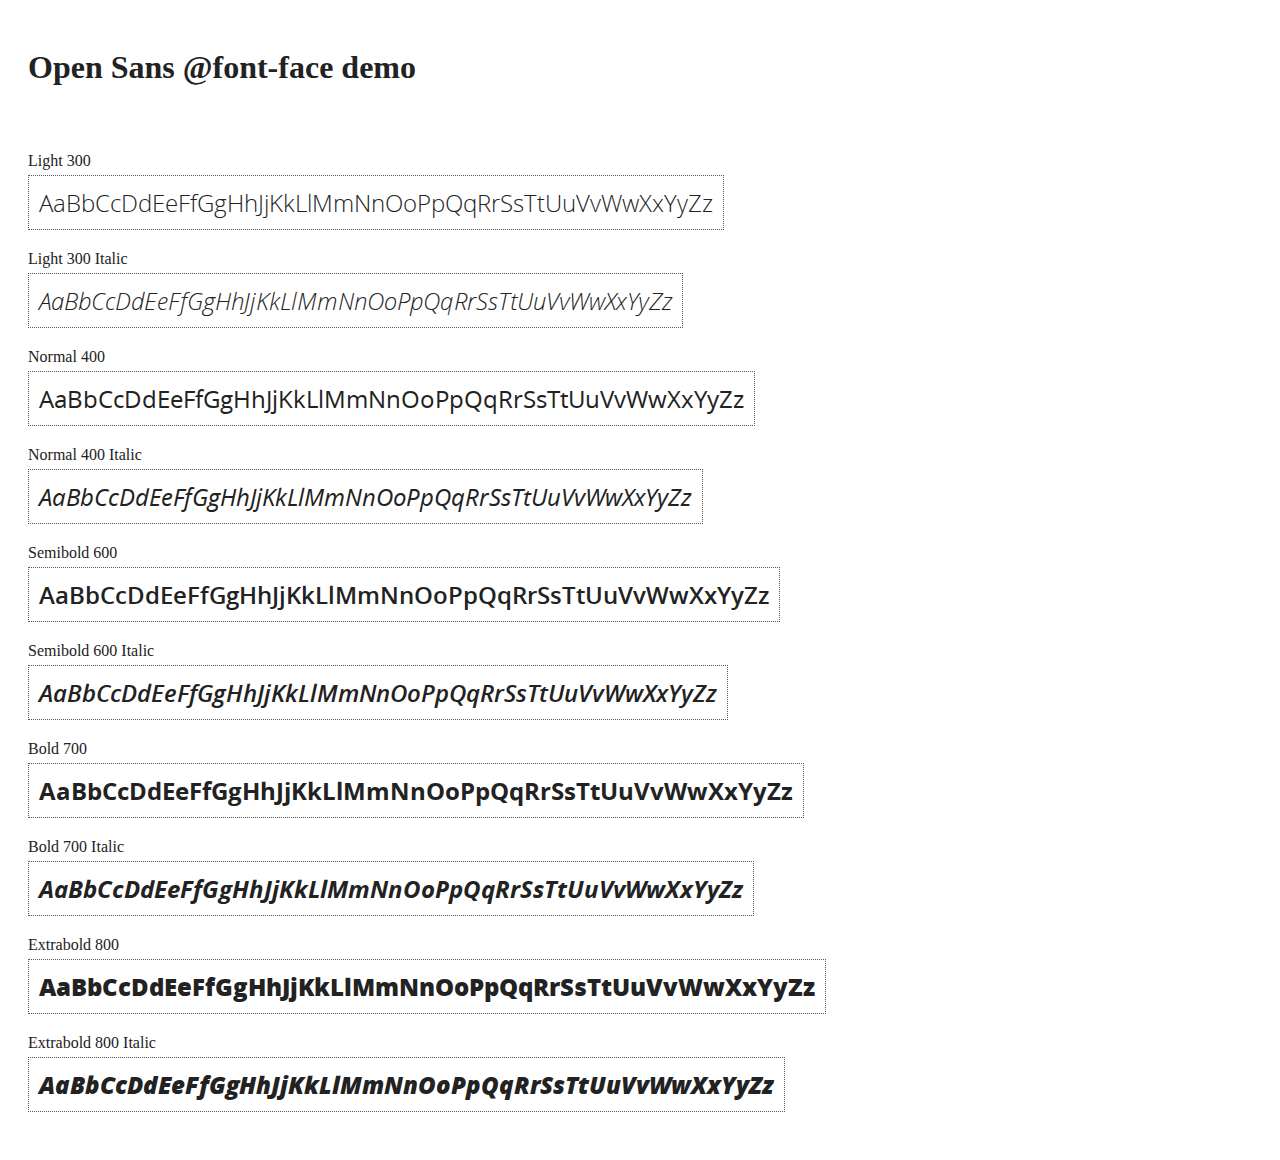
<file: PhotoWeb/PhotoS/Scripts/angular/angular-1.4.1/docs/components/open-sans-fontface-1.0.4/index.html>
<!DOCTYPE html>
<html>
	<head>
		<title>Open Sans @font-face demo</title>
		<meta charset="UTF-8" />
		<link rel="stylesheet" href="open-sans.css" type="text/css" />
		<style>
		body {
			padding: 20px;
			color: #222;
			background: #fff;
		}

		span { display: block; }

		.font-demo {
			display: inline-block;
			margin: 5px 0 20px;
			padding: 10px;
			border: 1px dotted #555;
			font-family: 'Open Sans';
			font-size: 24px;
		}
		</style>
	</head>
	<body>
		<h1>Open Sans @font-face demo</h1>
		<div style="margin-bottom:20px">
			<iframe src="http://ghbtns.com/github-btn.html?user=FontFaceKit&amp;repo=open-sans&amp;type=watch&amp;count=true"
					style="width:110px;height:20px;border:0"></iframe>
			<iframe src="http://ghbtns.com/github-btn.html?user=FontFaceKit&amp;repo=open-sans&amp;type=fork&amp;count=true"
					style="width:95px;height:20px;border:0"></iframe>
		</div>

		<span>Light 300</span>
		<div class="font-demo" style="font-weight:300">
			AaBbCcDdEeFfGgHhJjKkLlMmNnOoPpQqRrSsTtUuVvWwXxYyZz
		</div>

		<span>Light 300 Italic</span>
		<div class="font-demo" style="font-weight:300;font-style:italic">
			AaBbCcDdEeFfGgHhJjKkLlMmNnOoPpQqRrSsTtUuVvWwXxYyZz
		</div>

		<span>Normal 400</span>
		<div class="font-demo">
			AaBbCcDdEeFfGgHhJjKkLlMmNnOoPpQqRrSsTtUuVvWwXxYyZz
		</div>

		<span>Normal 400 Italic</span>
		<div class="font-demo" style="font-style:italic">
			AaBbCcDdEeFfGgHhJjKkLlMmNnOoPpQqRrSsTtUuVvWwXxYyZz
		</div>

		<span>Semibold 600</span>
		<div class="font-demo" style="font-weight:600">
			AaBbCcDdEeFfGgHhJjKkLlMmNnOoPpQqRrSsTtUuVvWwXxYyZz
		</div>

		<span>Semibold 600 Italic</span>
		<div class="font-demo" style="font-weight:600;font-style:italic">
			AaBbCcDdEeFfGgHhJjKkLlMmNnOoPpQqRrSsTtUuVvWwXxYyZz
		</div>

		<span>Bold 700</span>
		<div class="font-demo" style="font-weight:700">
			AaBbCcDdEeFfGgHhJjKkLlMmNnOoPpQqRrSsTtUuVvWwXxYyZz
		</div>

		<span>Bold 700 Italic</span>
		<div class="font-demo" style="font-weight:700;font-style:italic">
			AaBbCcDdEeFfGgHhJjKkLlMmNnOoPpQqRrSsTtUuVvWwXxYyZz
		</div>

		<span>Extrabold 800</span>
		<div class="font-demo" style="font-weight:800">
			AaBbCcDdEeFfGgHhJjKkLlMmNnOoPpQqRrSsTtUuVvWwXxYyZz
		</div>

		<span>Extrabold 800 Italic</span>
		<div class="font-demo" style="font-weight:800;font-style:italic">
			AaBbCcDdEeFfGgHhJjKkLlMmNnOoPpQqRrSsTtUuVvWwXxYyZz
		</div>
	</body>
</html>
</file>
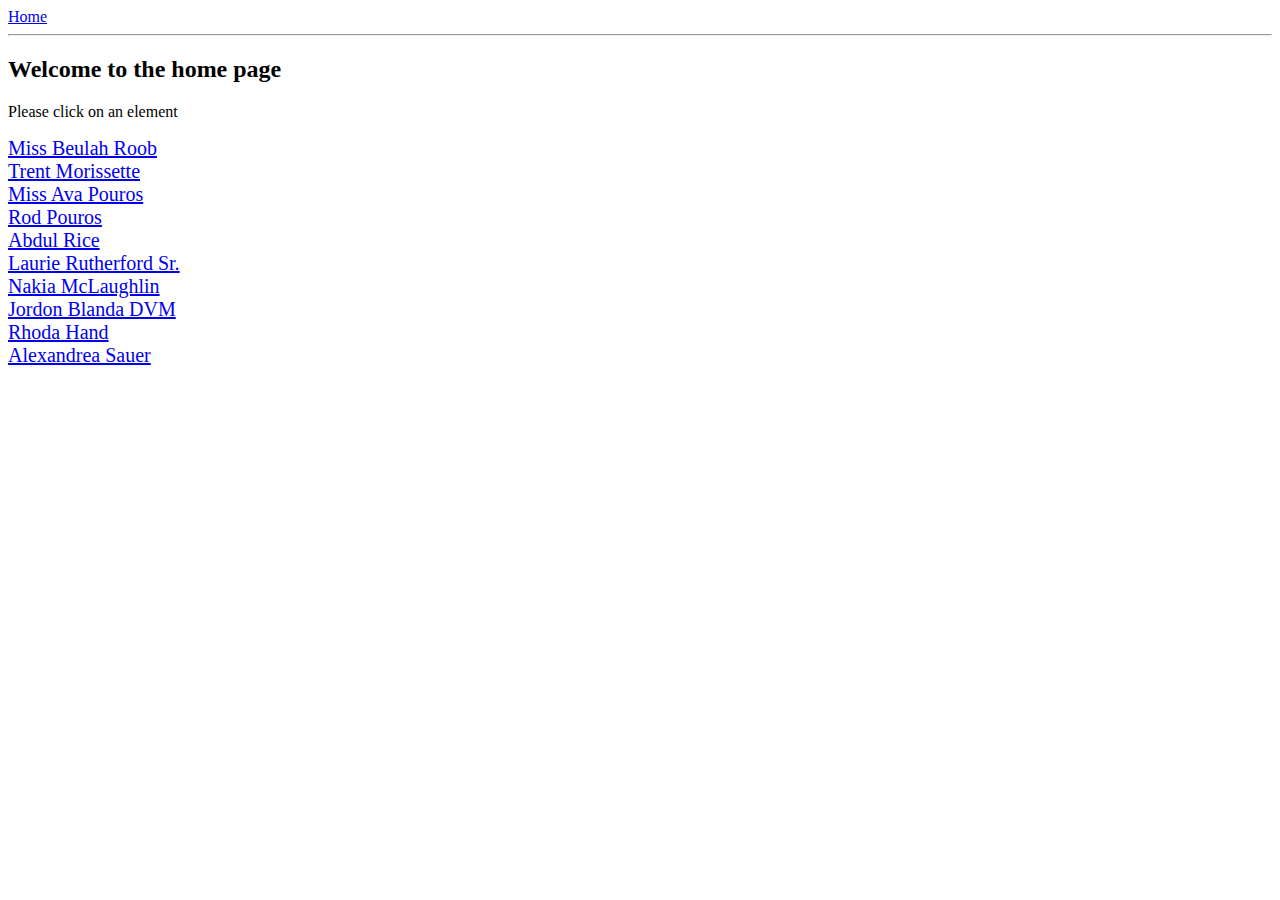
<file: PhotoWeb/PhotoS/Scripts/angular/angular-1.4.1/docs/examples/example-anchoringExample/index.html>
<!doctype html>
<html lang="en">
<head>
  <meta charset="UTF-8">
  <title>Example - example-anchoringExample</title>
  <link href="animations.css" rel="stylesheet" type="text/css">
  

  <script src="../../../angular.min.js"></script>
  <script src="../../../angular-animate.js"></script>
  <script src="../../../angular-route.js"></script>
  <script src="script.js"></script>
  

  
</head>
<body ng-app="anchoringExample">
  <a href="#/">Home</a>
<hr />
<div class="view-container">
  <div ng-view class="view"></div>
</div>
</body>
</html>
</file>
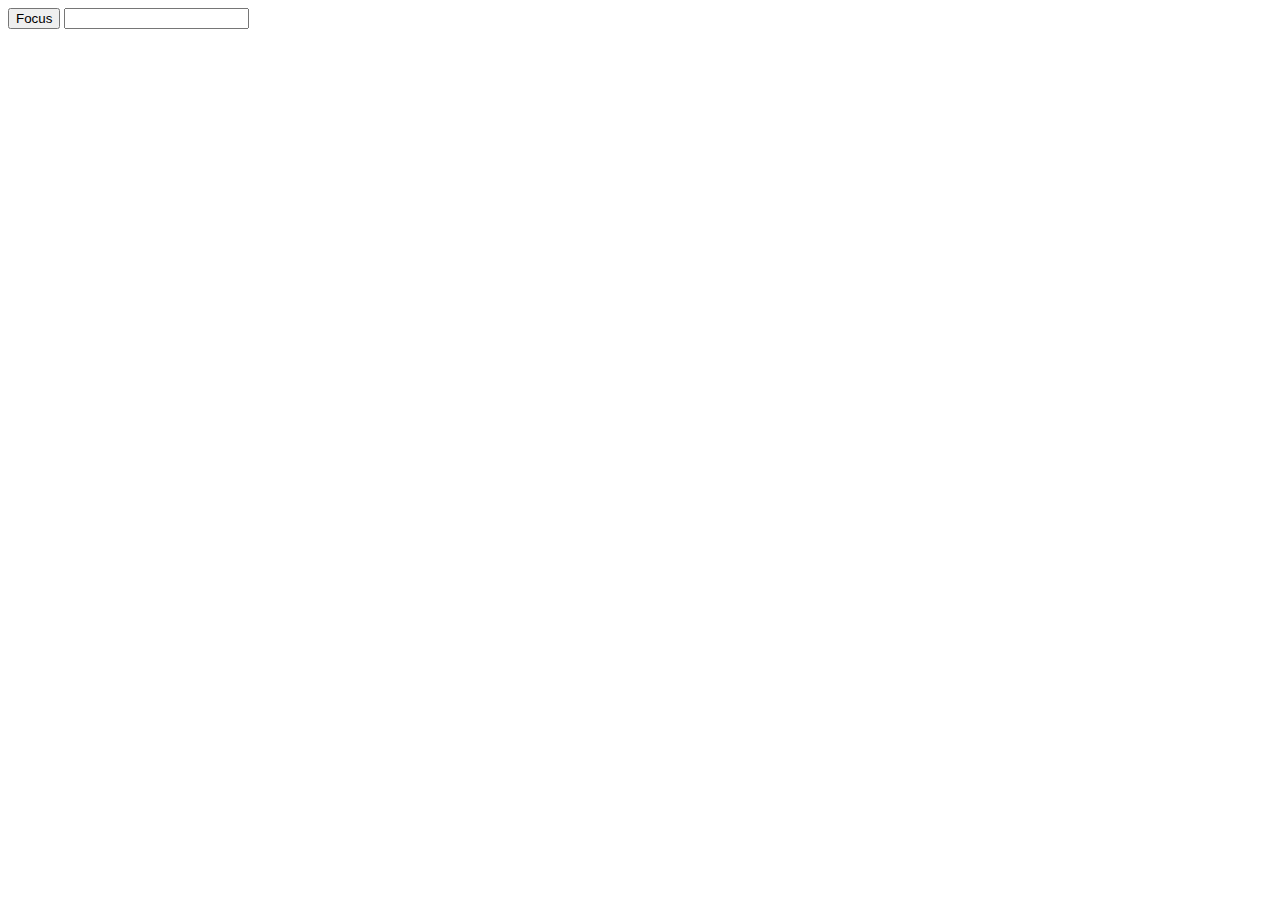
<file: PhotoWeb/PhotoS/Scripts/angular/angular-1.4.1/docs/examples/example-error-$rootScope-inprog/index.html>
<!doctype html>
<html lang="en">
<head>
  <meta charset="UTF-8">
  <title>Example - example-error-$rootScope-inprog</title>
  

  <script src="../../../angular.min.js"></script>
  <script src="app.js"></script>
  

  
</head>
<body ng-app="app">
  <button ng-click="focusInput = true">Focus</button>
<input ng-focus="count = count + 1" set-focus-if="focusInput" />
</body>
</html>
</file>
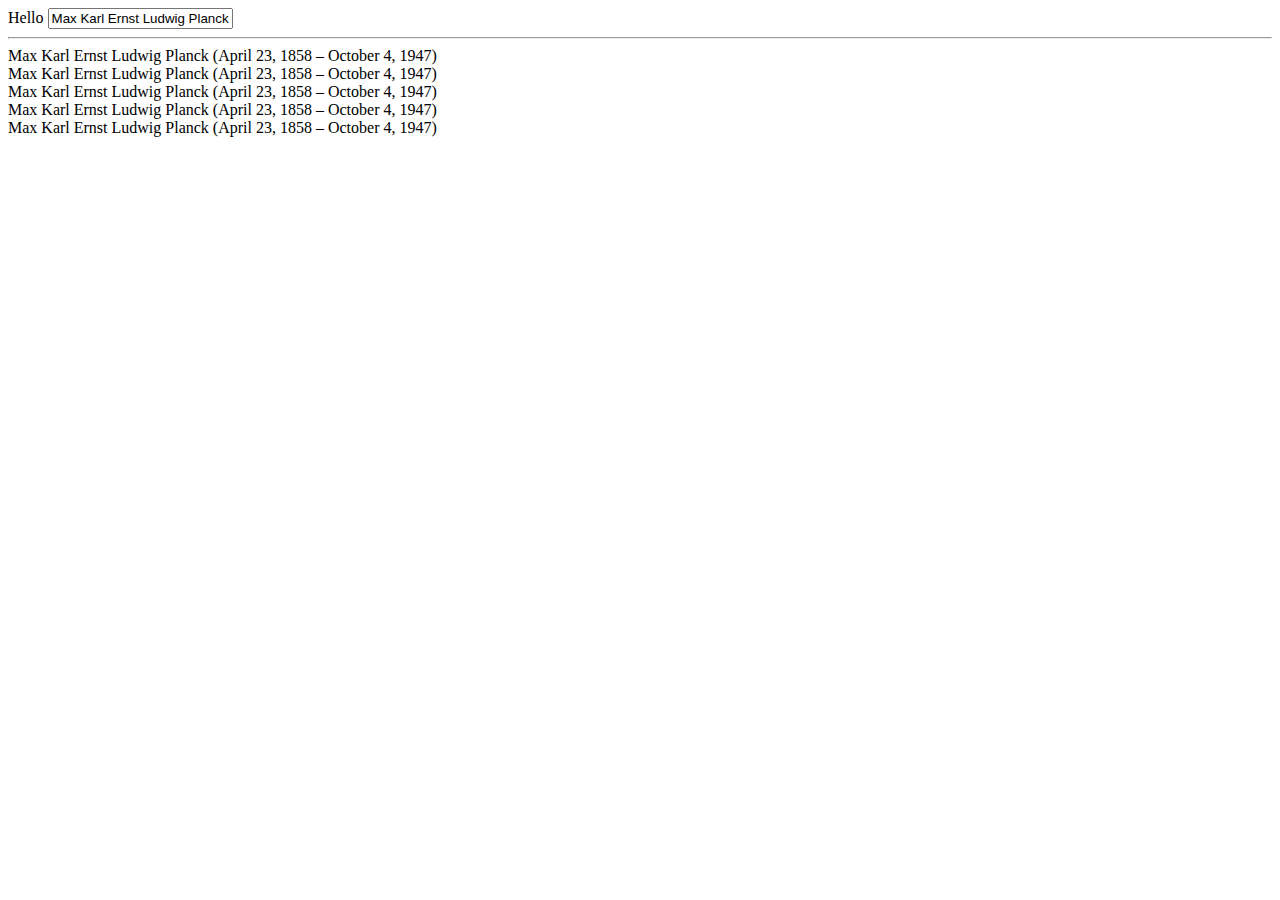
<file: PhotoWeb/PhotoS/Scripts/angular/angular-1.4.1/docs/examples/example-example10/index.html>
<!doctype html>
<html lang="en">
<head>
  <meta charset="UTF-8">
  <title>Example - example-example10</title>
  

  <script src="../../../angular.min.js"></script>
  <script src="script.js"></script>
  

  
</head>
<body ng-app="docsBindExample">
  <div ng-controller="Controller">
  Hello <input ng-model='name'> <hr/>
  <span ng-bind="name"></span> <br/>
  <span ng:bind="name"></span> <br/>
  <span ng_bind="name"></span> <br/>
  <span data-ng-bind="name"></span> <br/>
  <span x-ng-bind="name"></span> <br/>
</div>
</body>
</html>
</file>
<file: PhotoWeb/PhotoS/Scripts/angular/angular-1.4.1/docs/components/open-sans-fontface-1.0.4/open-sans.css>
/* Open Sans @font-face kit */

/* BEGIN Light */
@font-face {
  font-family: 'Open Sans';
  src: url('fonts/Light/OpenSans-Light.eot');
  src: url('fonts/Light/OpenSans-Light.eot?#iefix') format('embedded-opentype'),
       url('fonts/Light/OpenSans-Light.woff') format('woff'),
       url('fonts/Light/OpenSans-Light.ttf') format('truetype'),
       url('fonts/Light/OpenSans-Light.svg#OpenSansLight') format('svg');
  font-weight: 300;
  font-style: normal;
}
/* END Light */

/* BEGIN Light Italic */
@font-face {
  font-family: 'Open Sans';
  src: url('fonts/LightItalic/OpenSans-LightItalic.eot');
  src: url('fonts/LightItalic/OpenSans-LightItalic.eot?#iefix') format('embedded-opentype'),
       url('fonts/LightItalic/OpenSans-LightItalic.woff') format('woff'),
       url('fonts/LightItalic/OpenSans-LightItalic.ttf') format('truetype'),
       url('fonts/LightItalic/OpenSans-LightItalic.svg#OpenSansLightItalic') format('svg');
  font-weight: 300;
  font-style: italic;
}
/* END Light Italic */

/* BEGIN Regular */
@font-face {
  font-family: 'Open Sans';
  src: url('fonts/Regular/OpenSans-Regular.eot');
  src: url('fonts/Regular/OpenSans-Regular.eot?#iefix') format('embedded-opentype'),
       url('fonts/Regular/OpenSans-Regular.woff') format('woff'),
       url('fonts/Regular/OpenSans-Regular.ttf') format('truetype'),
       url('fonts/Regular/OpenSans-Regular.svg#OpenSansRegular') format('svg');
  font-weight: normal;
  font-style: normal;
}
/* END Regular */

/* BEGIN Italic */
@font-face {
  font-family: 'Open Sans';
  src: url('fonts/Italic/OpenSans-Italic.eot');
  src: url('fonts/Italic/OpenSans-Italic.eot?#iefix') format('embedded-opentype'),
       url('fonts/Italic/OpenSans-Italic.woff') format('woff'),
       url('fonts/Italic/OpenSans-Italic.ttf') format('truetype'),
       url('fonts/Italic/OpenSans-Italic.svg#OpenSansItalic') format('svg');
  font-weight: normal;
  font-style: italic;
}
/* END Italic */

/* BEGIN Semibold */
@font-face {
  font-family: 'Open Sans';
  src: url('fonts/Semibold/OpenSans-Semibold.eot');
  src: url('fonts/Semibold/OpenSans-Semibold.eot?#iefix') format('embedded-opentype'),
       url('fonts/Semibold/OpenSans-Semibold.woff') format('woff'),
       url('fonts/Semibold/OpenSans-Semibold.ttf') format('truetype'),
       url('fonts/Semibold/OpenSans-Semibold.svg#OpenSansSemibold') format('svg');
  font-weight: 600;
  font-style: normal;
}
/* END Semibold */

/* BEGIN Semibold Italic */
@font-face {
  font-family: 'Open Sans';
  src: url('fonts/SemiboldItalic/OpenSans-SemiboldItalic.eot');
  src: url('fonts/SemiboldItalic/OpenSans-SemiboldItalic.eot?#iefix') format('embedded-opentype'),
       url('fonts/SemiboldItalic/OpenSans-SemiboldItalic.woff') format('woff'),
       url('fonts/SemiboldItalic/OpenSans-SemiboldItalic.ttf') format('truetype'),
       url('fonts/SemiboldItalic/OpenSans-SemiboldItalic.svg#OpenSansSemiboldItalic') format('svg');
  font-weight: 600;
  font-style: italic;
}
/* END Semibold Italic */

/* BEGIN Bold */
@font-face {
  font-family: 'Open Sans';
  src: url('fonts/Bold/OpenSans-Bold.eot');
  src: url('fonts/Bold/OpenSans-Bold.eot?#iefix') format('embedded-opentype'),
       url('fonts/Bold/OpenSans-Bold.woff') format('woff'),
       url('fonts/Bold/OpenSans-Bold.ttf') format('truetype'),
       url('fonts/Bold/OpenSans-Bold.svg#OpenSansBold') format('svg');
  font-weight: bold;
  font-style: normal;
}
/* END Bold */

/* BEGIN Bold Italic */
@font-face {
  font-family: 'Open Sans';
  src: url('fonts/BoldItalic/OpenSans-BoldItalic.eot');
  src: url('fonts/BoldItalic/OpenSans-BoldItalic.eot?#iefix') format('embedded-opentype'),
       url('fonts/BoldItalic/OpenSans-BoldItalic.woff') format('woff'),
       url('fonts/BoldItalic/OpenSans-BoldItalic.ttf') format('truetype'),
       url('fonts/BoldItalic/OpenSans-BoldItalic.svg#OpenSansBoldItalic') format('svg');
  font-weight: bold;
  font-style: italic;
}
/* END Bold Italic */

/* BEGIN Extrabold */
@font-face {
  font-family: 'Open Sans';
  src: url('fonts/ExtraBold/OpenSans-ExtraBold.eot');
  src: url('fonts/ExtraBold/OpenSans-ExtraBold.eot?#iefix') format('embedded-opentype'),
       url('fonts/ExtraBold/OpenSans-ExtraBold.woff') format('woff'),
       url('fonts/ExtraBold/OpenSans-ExtraBold.ttf') format('truetype'),
       url('fonts/ExtraBold/OpenSans-ExtraBold.svg#OpenSansExtrabold') format('svg');
  font-weight: 800;
  font-style: normal;
}
/* END Extrabold */

/* BEGIN Extrabold Italic */
@font-face {
  font-family: 'Open Sans';
  src: url('fonts/ExtraBoldItalic/OpenSans-ExtraBoldItalic.eot');
  src: url('fonts/ExtraBoldItalic/OpenSans-ExtraBoldItalic.eot?#iefix') format('embedded-opentype'),
       url('fonts/ExtraBoldItalic/OpenSans-ExtraBoldItalic.woff') format('woff'),
       url('fonts/ExtraBoldItalic/OpenSans-ExtraBoldItalic.ttf') format('truetype'),
       url('fonts/ExtraBoldItalic/OpenSans-ExtraBoldItalic.svg#OpenSansExtraboldItalic') format('svg');
  font-weight: 800;
  font-style: italic;
}
/* END Extrabold Italic */
</file>
<file: PhotoWeb/PhotoS/Scripts/angular/angular-1.4.1/docs/examples/example-anchoringExample/animations.css>
.record {
  display:block;
  font-size:20px;
}
.profile {
  background:black;
  color:white;
  font-size:100px;
}
.view-container {
  position:relative;
}
.view-container > .view.ng-animate {
  position:absolute;
  top:0;
  left:0;
  width:100%;
  min-height:500px;
}
.view.ng-enter, .view.ng-leave,
.record.ng-anchor {
  transition:0.5s linear all;
}
.view.ng-enter {
  transform:translateX(100%);
}
.view.ng-enter.ng-enter-active, .view.ng-leave {
  transform:translateX(0%);
}
.view.ng-leave.ng-leave-active {
  transform:translateX(-100%);
}
.record.ng-anchor-out {
  background:red;
}
</file>
